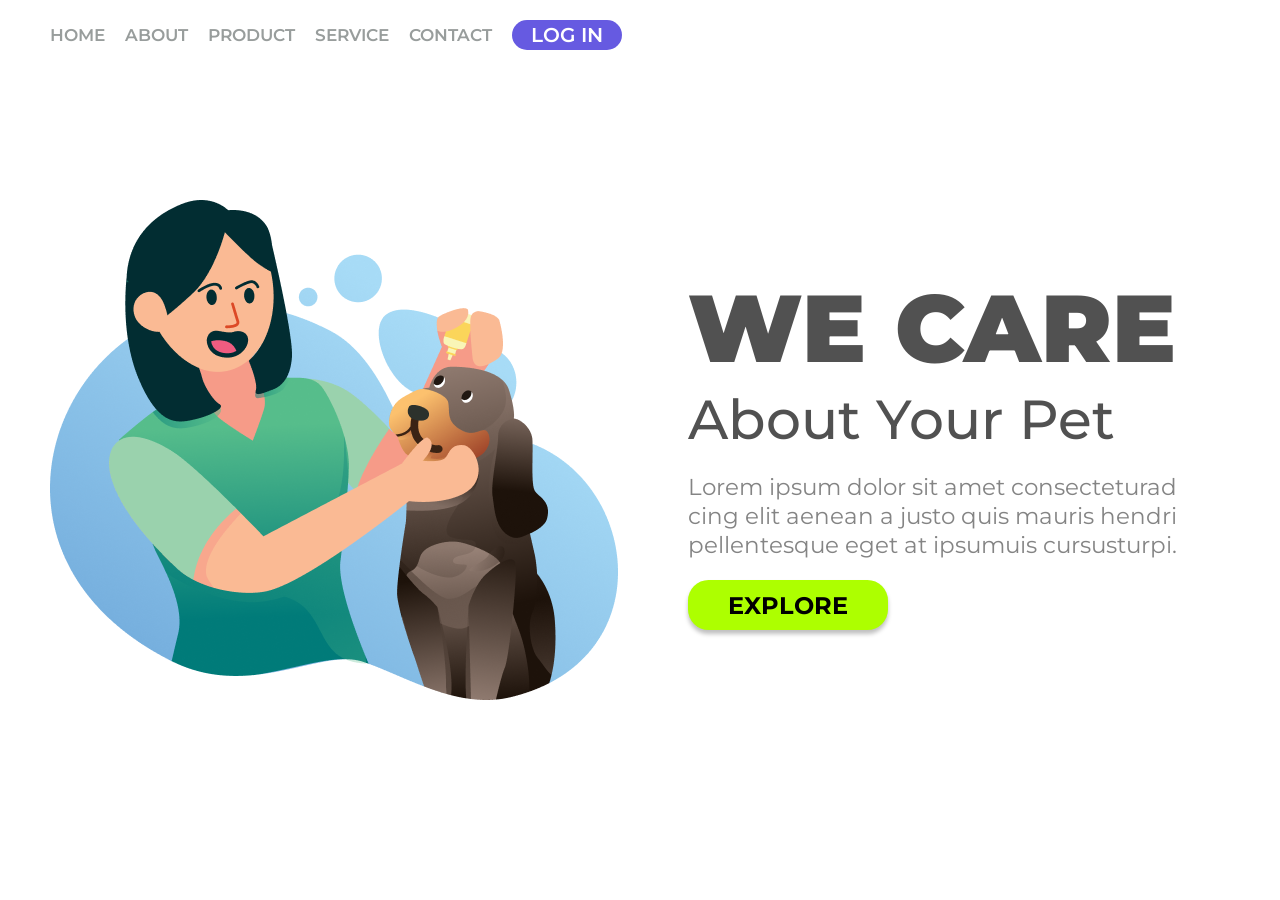
<file: index.html>
<!DOCTYPE html>
<html lang="pt-br">
<head>
    <meta charset="UTF-8">
    <meta name="viewport" content="width=device-width, initial-scale=1.0">
    <link rel="preconnect" href="https://fonts.googleapis.com">
    <link rel="preconnect" href="https://fonts.gstatic.com" crossorigin>
    <link href="https://fonts.googleapis.com/css2?family=Montserrat:ital,wght@0,100..900;1,100..900&family=Poppins:ital,wght@0,100;0,200;0,300;0,400;0,500;0,600;0,700;0,800;0,900;1,100;1,200;1,300;1,400;1,500;1,600;1,700;1,800;1,900&display=swap" rel="stylesheet">
    <link rel="shortcut icon" href="assets/logo.ico" type="image/x-icon">
    <link rel="stylesheet" href="styles.css">
    <title>We care</title>
</head>
<body>
    <nav>
        <a>HOME</a>
        <a>ABOUT</a>
        <a>PRODUCT</a>
        <a>SERVICE</a>
        <a>CONTACT</a>
        <button>LOG IN</button>
    </nav>
    <main>
        <img src="assets/weCare-image.png" alt="mulher cuidando do seu pet">
        <section>
            <h1>WE CARE</h1>
            <h2>About Your Pet</h2>
            <p>Lorem ipsum dolor sit amet consecteturad cing elit aenean a justo quis mauris hendri pellentesque eget at ipsumuis cursusturpi.</p>
            <button>EXPLORE</button>
        </section>
    </main>
</body>
</html>
</file>
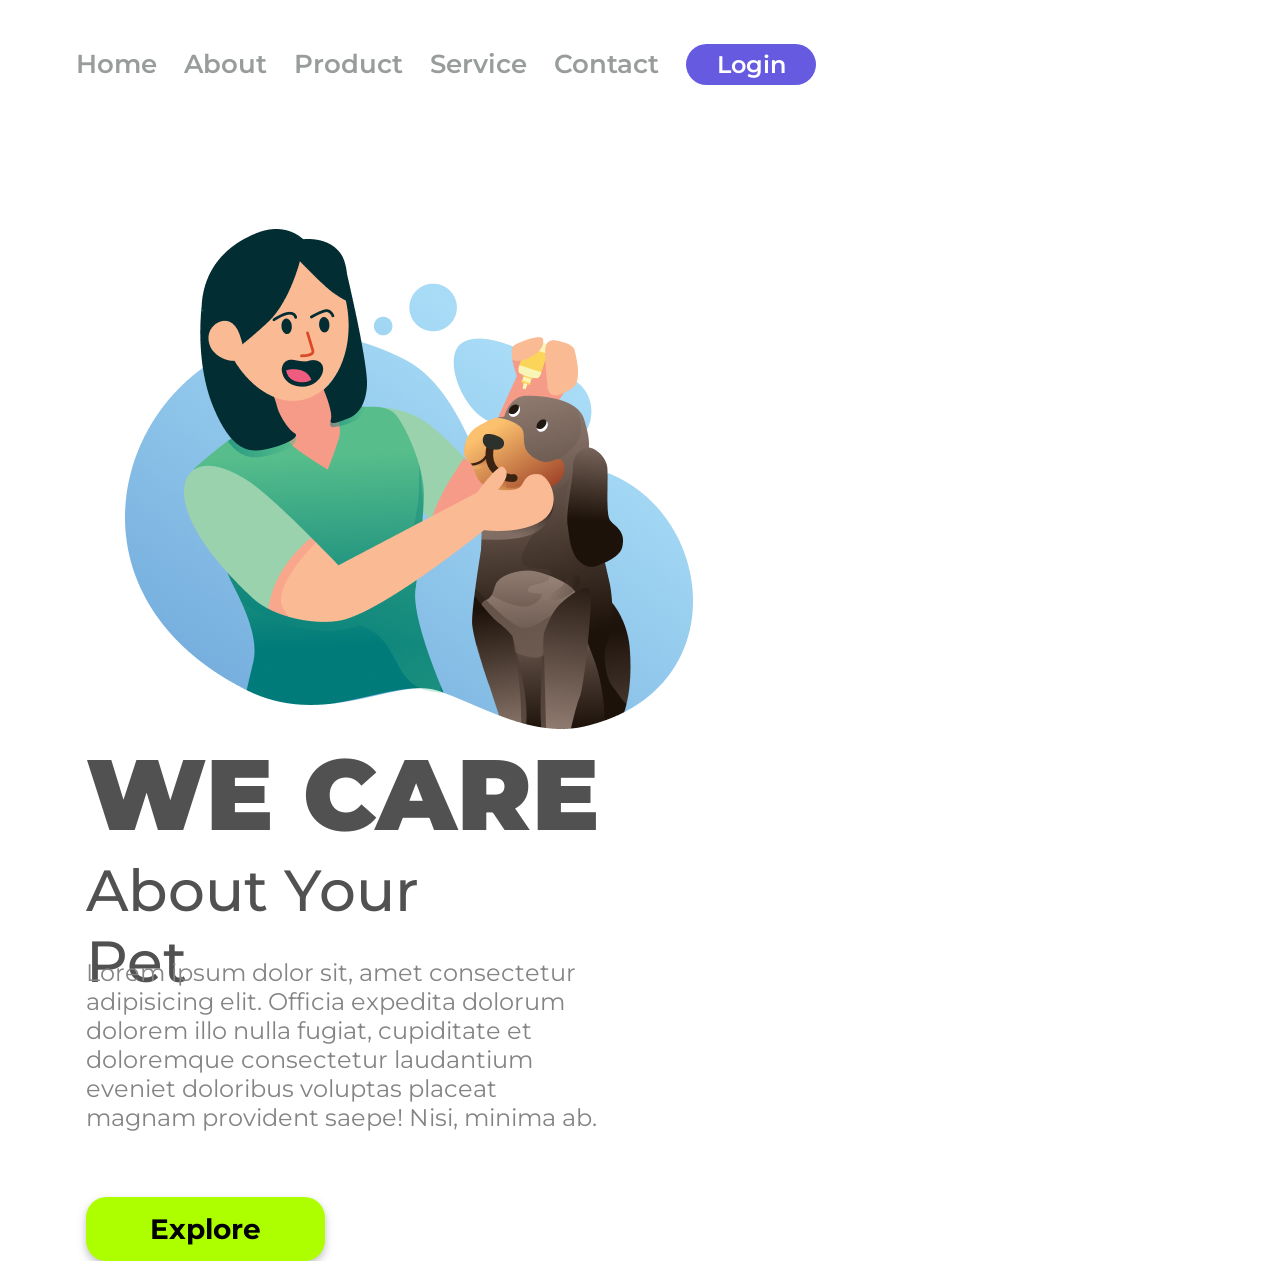
<file: 9-Projeto.html>
<!DOCTYPE html>
<html lang="pt-br">
<head>
    <meta charset="UTF-8">
    <meta http-equiv="X-UA-Compatible" content="IE=edge">
    <meta name="viewport" content="width=device-width, initial-scale=1.0">
    <link rel="stylesheet" href="./9-Projeto.css">
    <link rel="preconnect" href="https://fonts.googleapis.com">
    <link rel="preconnect" href="https://fonts.gstatic.com" crossorigin>
    <link href="https://fonts.googleapis.com/css2?family=Montserrat:wght@400;500;600;700;900&display=swap" rel="stylesheet">
    <title>We Care desktop</title>
</head>
    <body>
        
        <header>
            <a class="link-header">Home</a>
            <a class="link-header">About</a>
            <a class="link-header">Product</a>
            <a class="link-header">Service</a>
            <a class="link-header">Contact</a>
            <button class="button-header">Login 
            </button>
        </header>

        <main>
            <img src="./we-care.png" alt="we-care-logo" class="image-logo">

            <section>
                <h1>WE CARE</h1>
                <h2>About Your Pet</h2>
                <p>Lorem ipsum dolor sit, amet consectetur adipisicing elit. Officia expedita dolorum dolorem illo nulla fugiat, cupiditate et doloremque consectetur laudantium eveniet doloribus voluptas placeat magnam provident saepe! Nisi, minima ab.</p>
                <button class="button-main">Explore</button>
            </section>

        </main>

    </body>
</html>
</file>
<file: styles.css>
* {
    margin: 0;
    padding: 0;
    box-sizing: border-box;
    font-family: "Montserrat", sans-serif;
}

a {
    cursor: pointer;
}

button {
    cursor: pointer;
    border: none;
}

nav {
    margin-top: 20px;
    margin-left: 50px;
    font-family: Montserrat;
    font-size: 17px;
    font-weight: 600;
    color: #989D9C;
    display: flex;
    align-items: center;
    gap: 20px;

    button {
        font-size: 20px;
        font-weight: 600;
        color: #fff;
        background: #665AE1;
        border-radius: 20.5px;
        width: 110px;
        height: 30px;
    }
}

main {
    margin: 0 50px;
    display: flex;
    align-items: center;
    min-height: calc(100vh - 100px);
    gap: 70px;

    section {
        width: 500px;

        h1 {
            font-size: 95px;
            font-weight: 900;
            color: #515151;
        }

        h2 {
            color: #515151;
            font-size: 55px;
            font-weight: 500;
        }

        p {
            color: #848484;
            font-size: 23px;
            font-weight: 400;
            line-height: 29.26px;
            text-align: start;            
            margin: 20px 0;
        }

        button {
            color: #000;
            background-color: #ADFF00;
            width: 200px;
            height: 50px;
            border-radius: 20.5px;
            font-size: 24px;
            font-weight: 700;
            box-shadow: 0px 4px 4px 0px #00000040;

        }
    }
}

@media(max-width: 990px) {
    nav {
        display: none;
    }

    main {
        display: flex;
        flex-direction: column;
        justify-content: center;
        align-items: center;
        gap: 0;

        img {
            width: 80%;
            max-width: 400px;
            min-width: 200px;
        }

        section {
            display: flex;
            flex-direction: column;
            justify-content: center;
            align-items: center;

            width: 100%;

            h1 {
                margin-top: 30px;
                font-size: 50px;
                font-weight: 900;
                text-align: center;
            }

            h2 {
                font-size: 30px;
                font-weight: 500;
                text-align: center;
                margin-bottom: 20px;
            }

            p {
                display: none;
            }
        }
    }
}
</file>
<file: 9-Projeto.css>
* {
    font-family: 'Montserrat', sans-serif;
    margin: 0;
    padding: 0;
    box-sizing: border-box;
}

header {
    margin: 44px 0 144px 76px;
}

.link-header {
    font-weight: 600;
    font-size: 26px;
    line-height: 29.26px;
    color: #989D9C;
    cursor: pointer;
    margin-right: 23px;
}

.button-header {
    background-color: #665AE1;
    border-radius: 20.5px;
    width: 130px;
    height: 41px;
    border: none;
    color: #ffffff;
    font-weight: 600;
    font-size: 24px;
    line-height: 29px;
    cursor: pointer;
}

.image-logo {
    width: 568px;
    height: 50z0px;
    margin-left: 125px;
    display: inline-block;
}

section {
    display: inline-block;
    margin-left: 86px;
}

h1 {
    font-size: 100px;
    font-weight: 900;
    line-height: 122px;
    color: #515151;
    
}

h2 {
    color: #515151;
    font-size: 58px;
    font-weight: 500;
    line-height: 71px;
    width: 448px;
    height: 71px;
}

p {
    font-size: 24px;
    font-weight: 400;
    line-height: 29px;
    color: #848484;
    width: 515px;
    padding-top: 32px;
    margin-bottom: 65px;
}

.button-main {
    background-color: #ADFF00;
    height: 64px;
    width: 239px;
    border-radius: 20.5px;
    border: none;
    font-size: 28px;
    font-weight: 700;
    line-height: 34px;
    cursor: pointer;
    filter: drop-shadow(0px 4px 4px rgba(0, 0, 0, 0.25));
}
</file>
